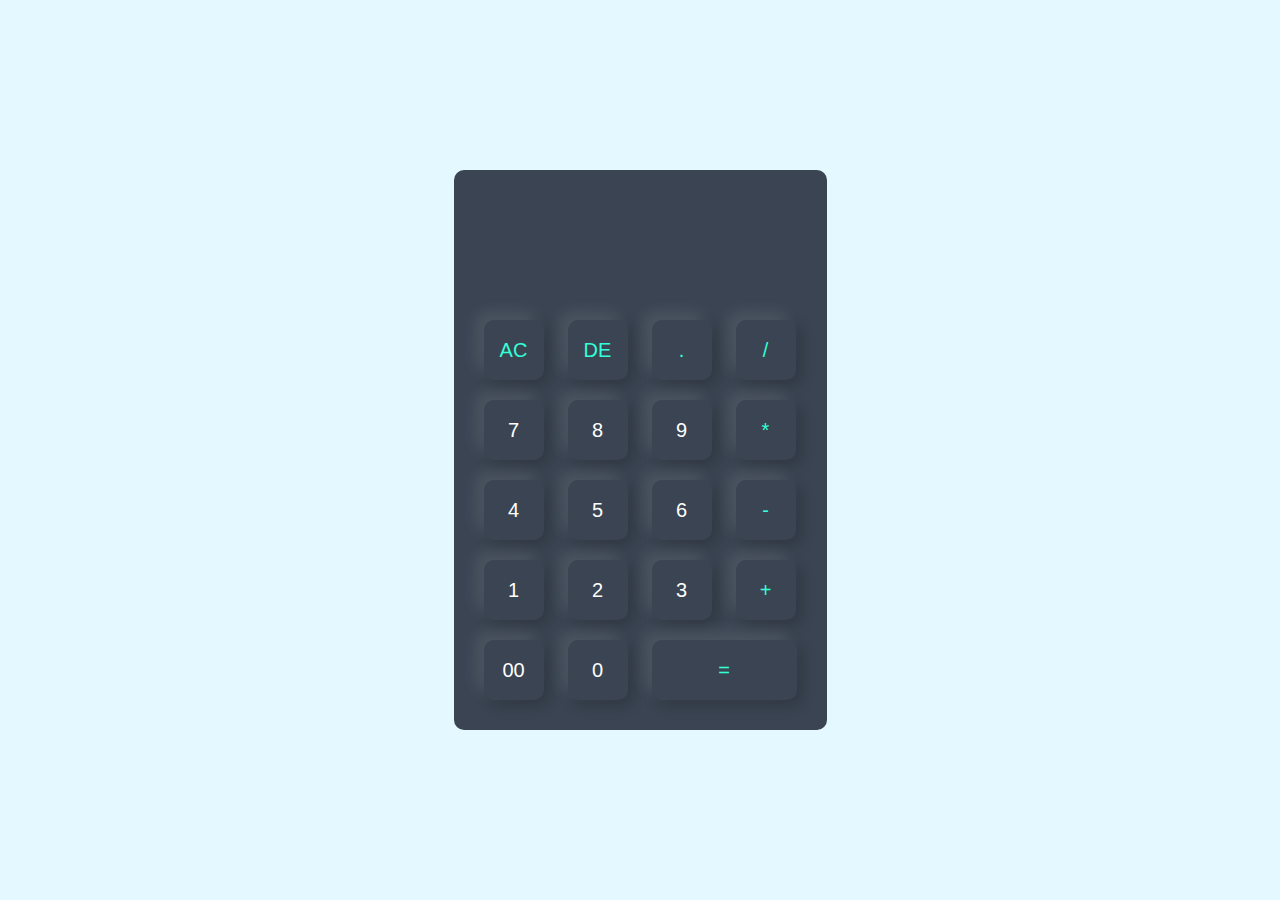
<file: index.html>
<!DOCTYPE html>
<html lang="en">
<head>
    <meta charset="UTF-8">
    <meta http-equiv="X-UA-Compatible" content="IE=edge">
    <meta name="viewport" content="width=device-width, initial-scale=1.0">
    <title>Calcolator</title>
    <link rel="stylesheet" href="style.css">
</head>
<body>
    <div class="container">
<div class="calcolator">
    <form>
        <div class="display">
            <input type="text" name="display">
        </div>
        <div>
            <input type="button" value="AC" onclick="display.value ='' " class="operator">
            <input type="button" value="DE"onclick="display.value =display.value.toString().slice(0,-1) " class="operator">
            <input type="button" value="." onclick="display.value +='.' "class="operator">
            <input type="button" value="/" onclick="display.value +='/' "class="operator">
        </div>
        <div>
            <input type="button" value="7" onclick="display.value +='7' ">
            <input type="button" value="8" onclick="display.value +='8' ">
            <input type="button" value="9" onclick="display.value +='9' ">
            <input type="button" value="*" onclick="display.value +='*' " class="operator">
        </div>
        <div>
            <input type="button" value="4" onclick="display.value +='4' ">
            <input type="button" value="5"
            onclick="display.value +='5' ">
            <input type="button" value="6" onclick="display.value +='6' ">
            <input type="button" value="-" onclick="display.value +='-' "class="operator">
        </div>
        <div>
            <input type="button" value="1" onclick="display.value +='1' ">
            <input type="button" value="2" onclick="display.value +='2' ">
            <input type="button" value="3" onclick="display.value +='3' ">
            <input type="button" value="+" onclick="display.value +='+' "class="operator">
        </div>
        <div>
            <input type="button" value="00" onclick="display.value +='00' ">
            <input type="button" value="0" onclick="display.value +='0' ">
            <input type="button" value="="onclick="display.value = eval(display.value)"   class="equal operator">
           
        </div>
    </form>
</div>
    </div>
</body>
</html>
</file>
<file: style.css>
*{
    margin: 0;
    padding: 0;
    box-sizing: border-box;
}
.container{
 width: 100%;
height: 100vh;
background: #e3f9ff;
display: flex;
align-items: center;
justify-content: center;
}
.calcolator{
    background: #3a4452;
    padding: 20px;
    border-radius: 10px;
}
.calcolator form input{
    border: 0;
    outline: 0;
    width: 60px;
    height: 60px;
    border-radius: 10px;
    box-shadow: -8px -8px 15px rgba(255, 255,255, 0.1), 5px 5px 15px rgba(0, 0,0, 0.2);
    background: transparent;
    font-size: 20px;
    color: #fff;
    cursor: pointer;
    margin: 10px;
}
form .display{
display: flex;
justify-content: flex-end;
margin: 20px 0;
}
form .display input{
    text-align: right;
    flex: 1;
    font-size: 45px;
    box-shadow: none;
}
form input.equal{
width: 145px;
}
form input.operator{
    color: #33ffd8;
}
</file>
